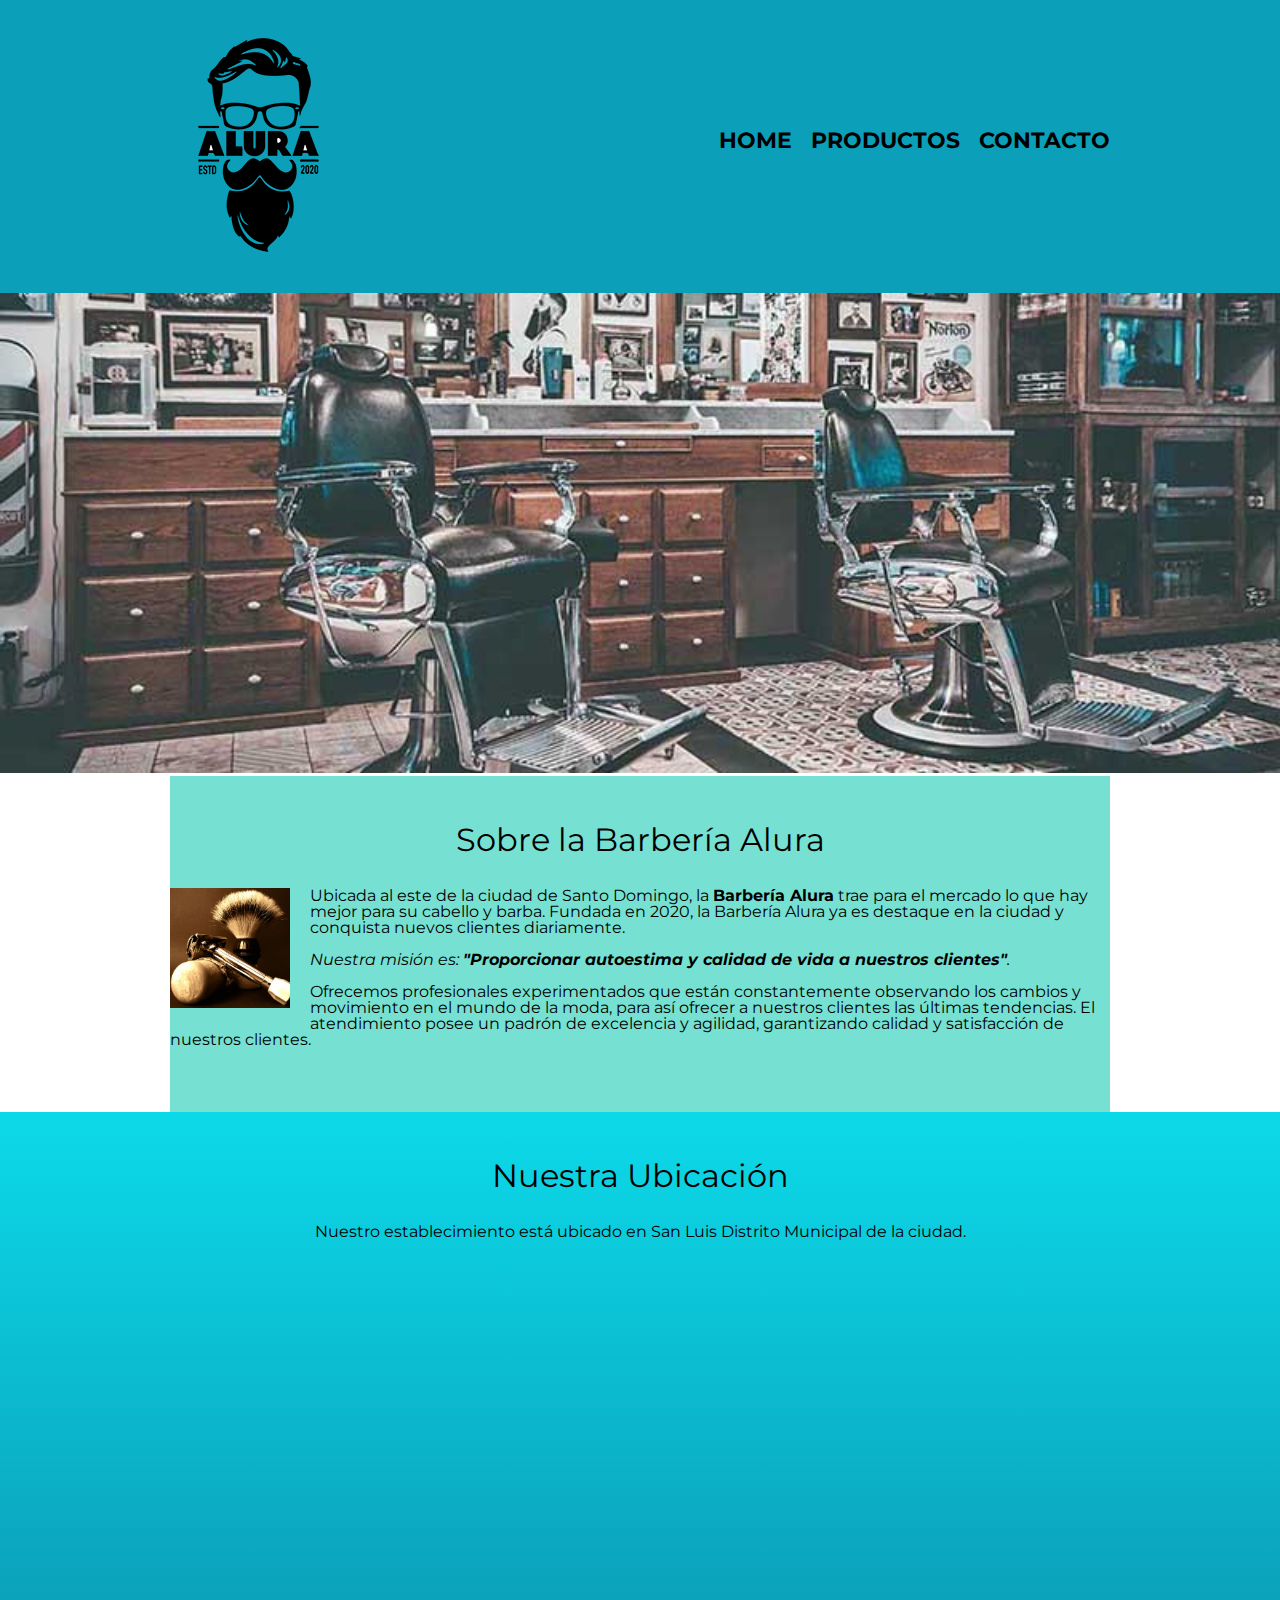
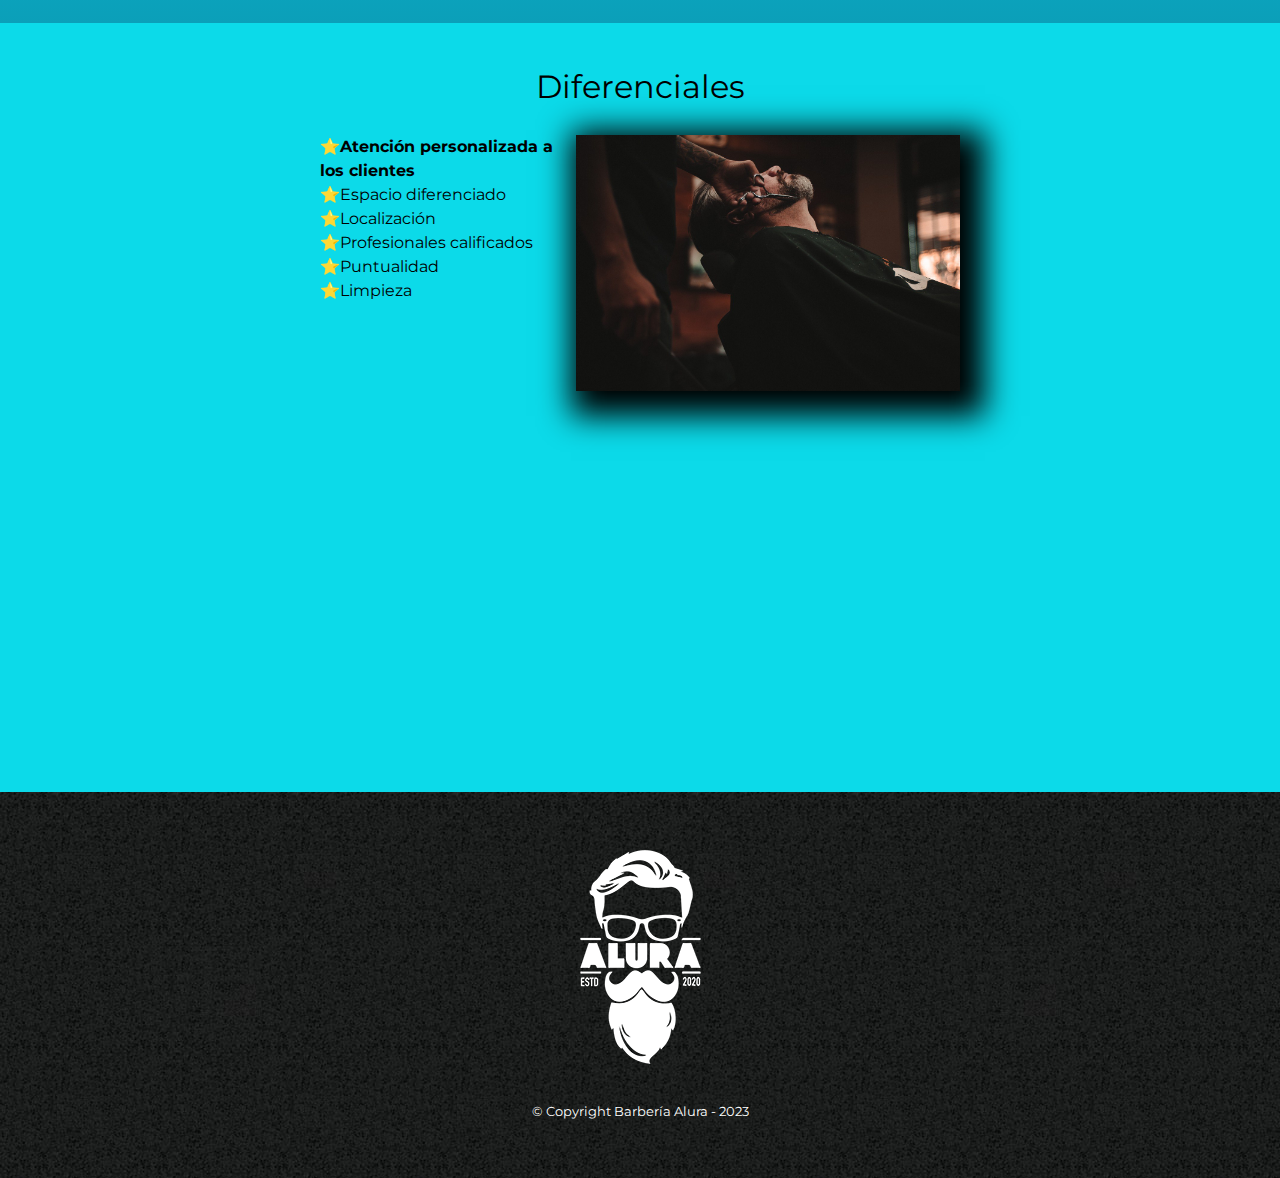
<file: index.html>
<!DOCTYPE html>

<html lang="es">
    
    <head>
        <meta charset="UTF-8">
        <meta name="viewport" content="width=device-width"> 
        
        <title>Barbería Alura</title>
        <link rel="stylesheet" href="reset.css">
        <link rel="stylesheet" href="style.css">
    
        <link href="https://fonts.googleapis.com/css2?family=Montserrat:wght@300&display=swap" rel="stylesheet">
    </head>

    <body>
        <header>
            <div class="caja">
                <h1><img src="imagenes/logo.png"></h1>
                <nav>
                    <ul>
                        <li><a href="index.html">Home</a></li>
                        <li><a href="productos.html" target="_blank">Productos</a></li>
                        <li><a href="contacto.html" target="_blank">Contacto</a></li>
                    </ul>
                </nav>
            </div>
        </header>

        <img class="banner" src="banner/banner.jpg">
        
        <main>
            <section class="principal">

                <h2 class="titulo-principal">Sobre la Barbería Alura</h2>

                <img class="utensilios"  src="imagenes/utensilios.jpg" alt="Utensilios de un barbero.">
    
                <p>Ubicada al este de la ciudad de Santo Domingo, la <strong>Barbería Alura</strong> trae para el mercado lo que hay mejor para su cabello y barba. Fundada en 2020, la Barbería Alura ya es destaque en la ciudad y conquista nuevos clientes diariamente.</p>
    
                <p id="mision"><em>Nuestra misión es: <strong>"Proporcionar autoestima y calidad de vida a nuestros clientes"</strong>.</em></p>
    
                <p>Ofrecemos profesionales experimentados que están constantemente observando los cambios y movimiento en el mundo de la moda, para así ofrecer a nuestros clientes las últimas tendencias. El atendimiento posee un padrón de excelencia y agilidad, garantizando calidad y satisfacción de nuestros clientes.</p> 
    
            </section>

            <section class="mapa">
                <h3 class="titulo-principal">Nuestra Ubicación</h3>
                <p>Nuestro establecimiento está ubicado en San Luis Distrito Municipal de la ciudad.</p>

                <div class="mapa-contenido">
                    <iframe src="https://www.google.com/maps/embed?pb=!1m18!1m12!1m3!1d121043.97795918549!2d-69.85350800266357!3d18.545871882453802!2m3!1f0!2f0!3f0!3m2!1i1024!2i768!4f13.1!3m3!1m2!1s0x8eaf8405dca9a2b9%3A0x1d8e20ced33df3c9!2sSan%20Luis%20(D.%20M.).!5e0!3m2!1ses-419!2sdo!4v1685664846872!5m2!1ses-419!2sdo" width="100%" height="300" style="border:0;" allowfullscreen="" loading="lazy" referrerpolicy="no-referrer-when-downgrade"></iframe>
                </div>


            </section>
            
            <section class="diferenciales">
    
                <h3 class="titulo-principal">Diferenciales</h3>
            
                <div class="contenido-diferenciales">
                    <ul class="lista-diferenciales">
                        <li class="items">Atención personalizada a los clientes</li>
                        <li class="items">Espacio diferenciado</li>
                        <li class="items">Localización</li>
                        <li class="items">Profesionales calificados</li>
                        <li class="items">Puntualidad</li>
                        <li class="items">Limpieza</li>
                    </ul><img src="diferenciales/diferenciales.jpg" class="imagen-diferenciales">
                </div>
                <div class="video">
                    <iframe width="100%" height="315" src="https://www.youtube.com/embed/wcVVXUV0YUY" frameborder="0" allow="accelerometer; autoplay; clipboard-write; encrypted-media; gyroscope; picture-in-picture" allowfullscreen></iframe>
                </div>
            </section>
        </main>
        <footer>
            <img src="imagenes/logo-blanco.png">
            <p class="copyright">&copy Copyright Barbería Alura - 2023</p>
        </footer>
        
        <!-- Este es un boton ir arriba -->
  <button onclick="goToTop()" id="btn-goto-top"></button>
  <script src="script.js"></script>

    </body>
</html>
</file>
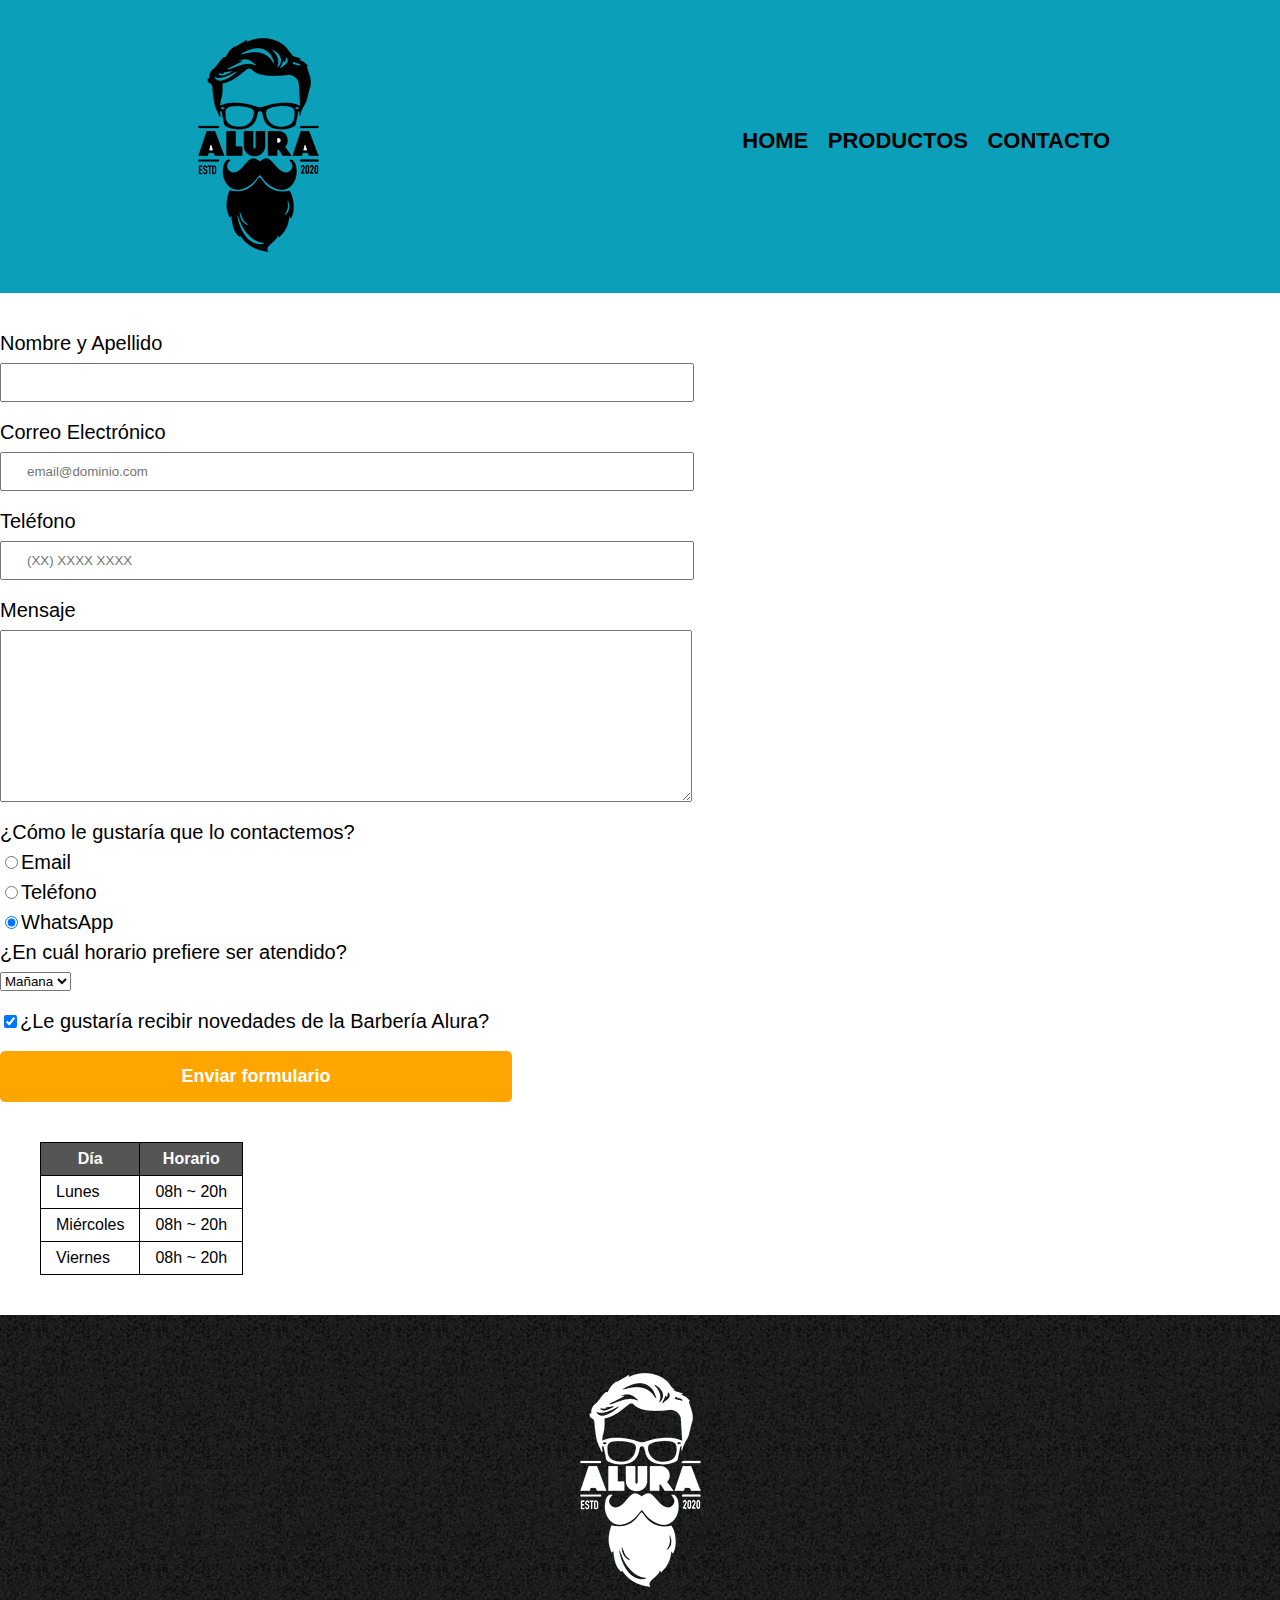
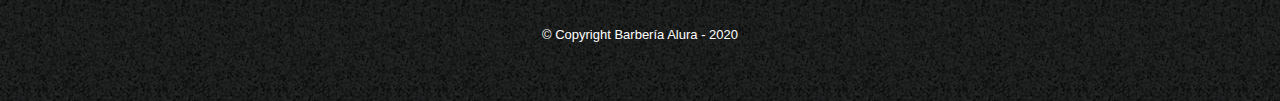
<file: contacto.html>
<!DOCTYPE html>

<html>
    <head>
        <meta charset="UTF-8">
        <title>Contacto - Barbería Alura</title>
        <link rel="stylesheet" href="reset.css">
        <link rel="stylesheet" href="style.css">
    </head>
    <body>
        <header>
            <div class="caja">
                <h1><img src="imagenes/logo.png" alt="Logo de la Barbería Alura"></h1>
                <nav>
                    <ul>
                        <li><a href="index.html">Home</a></li>
                        <li><a href="productos.html">Productos</a></li>
                        <li><a href="contacto.html">Contacto</a></li>
                    </ul>
                </nav>
            </div>
        </header>
        <main>
            <form>
                <label for="nombreapellido">Nombre y Apellido</label>
                <input type="text" id="nombreapellido" class="input-padron" required>

                <label for="correoelectronico">Correo Electrónico</label>
                <input type="email" id="correoelectronico" class="input-padron" required placeholder="email@dominio.com">

                <label for="telefono">Teléfono</label>
                <input type="tel" id="telefono" class="input-padron" required placeholder="(XX) XXXX XXXX">

                <label for="mensaje">Mensaje</label>
                <textarea cols="70" rows="10" id="mensaje" class="input-padron" required></textarea>
                
                <fieldset>
                    <legend>¿Cómo le gustaría que lo contactemos?</legend>

                    <label for="radio-email"><input type="radio" name="contacto" value="email" id="radio-email">Email</label>
                    
                    <label for="radio-telefono"><input type="radio" name="contacto" value="telefono" id="radio-telefono">Teléfono</label>
                    
                    <label for="radio-whatsapp"><input type="radio" name="contacto" value="whatsapp" id="radio-whatsapp" checked>WhatsApp</label>
                    
                </fieldset>
               
                <fieldset>
                    <legend>¿En cuál horario prefiere ser atendido?</legend>
                    <select>
                        <option>Mañana</option>
                        <option>Tarde</option>
                        <option>Noche</option>
                    </select>
                </fieldset>
                
                <label class="checkbox"><input type="checkbox" checked>¿Le gustaría recibir novedades de la Barbería Alura?</label>                
                
                <input type="submit" value="Enviar formulario" class="enviar">

            </form>

            <table>
                <thead>
                    <tr>
                        <th>Día</th>
                        <th>Horario</th>
                    </tr>
                </thead>
                <tbody>
                    <tr>
                        <td>Lunes</td>
                        <td>08h ~ 20h</td>
                    </tr>
                    <tr>
                        <td>Miércoles</td>
                        <td>08h ~ 20h</td>
                    </tr>
                    <tr>
                        <td>Viernes</td>
                        <td>08h ~ 20h</td>
                    </tr>
                </tbody>
            </table>
        </main>
        <footer>
            <img src="imagenes/logo-blanco.png"  alt="Logo de la Barbería Alura">
            <p class="copyright">&copy Copyright Barbería Alura - 2020</p>
        </footer>

        <button onclick="goToTop()" id="btn-goto-top"></button>
        <script src="script.js"></script>
        
    </body>
</html>
</file>
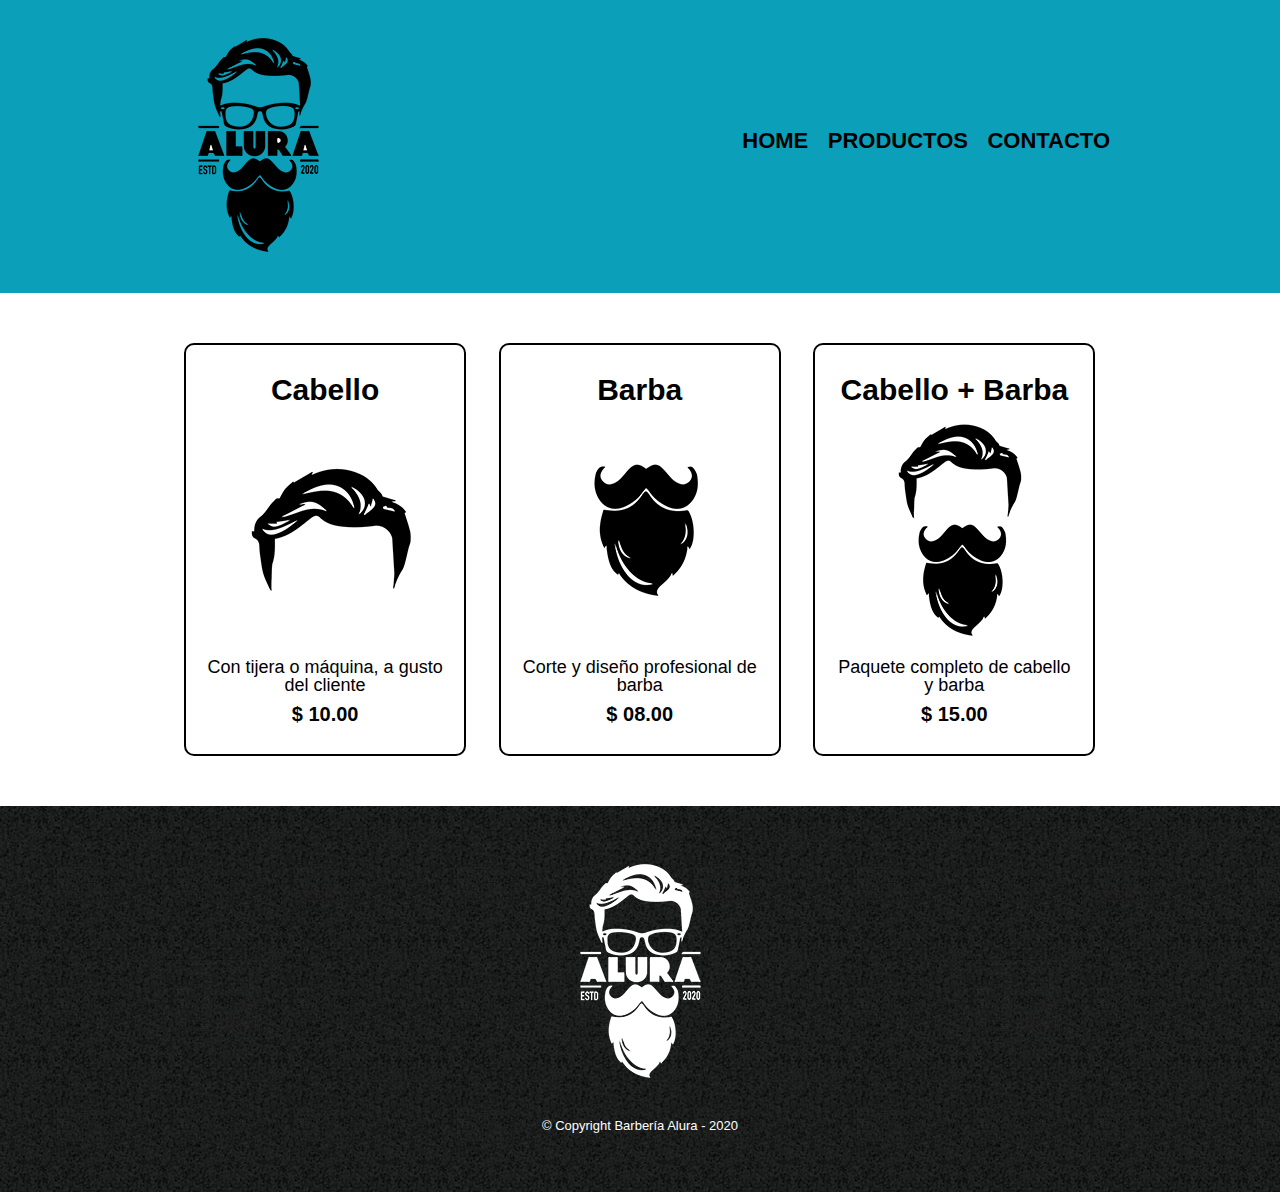
<file: productos.html>
<!DOCTYPE html>

<html>
    <head>
        <meta charset="UTF-8">
        <title>Productos - Barbería Alura</title>
        <link rel="stylesheet" href="reset.css">
        <link rel="stylesheet" href="style.css">
    </head>
    <body>
        <header>
            <div class="caja">
                <h1><img src="imagenes/logo.png"></h1>
                <nav>
                    <ul>
                        <li><a href="index.html">Home</a></li>
                        <li><a href="productos.html">Productos</a></li>
                        <li><a href="contacto.html">Contacto</a></li>
                    </ul>
                </nav>
            </div>
        </header>

        <main>
            <ul class="productos">
                <li>
                    <h2>Cabello</h2>
                    <img src="imagenes/cabello.jpg">
                    <p class="producto-descripcion">Con tijera o máquina, a gusto del cliente</p>
                    <p class="producto-precio">$ 10.00</p>
                </li>
                <li>
                    <h2>Barba</h2>
                    <img src="imagenes/barba.jpg">
                    <p class="producto-descripcion">Corte y diseño profesional de barba</p>
                    <p class="producto-precio">$ 08.00</p>
                </li>
                <li>
                    <h2>Cabello + Barba</h2>
                    <img src="imagenes/cabello+barba.jpg">
                    <p class="producto-descripcion">Paquete completo de cabello y barba</p>
                    <p class="producto-precio">$ 15.00</p>
                </li>
            </ul>
        </main>

        <footer>
            <img src="imagenes/logo-blanco.png">
            <p class="copyright">&copy Copyright Barbería Alura - 2020</p>
        </footer>

        <button onclick="goToTop()" id="btn-goto-top">Ir Arriba</button>
        <script src="script.js"></script>
        
    </body>
</html>
</file>
<file: style.css>
body{
    font-family: 'Montserrat', sans-serif;
}

header {
    background-color: #0b9fb9;
    padding: 20px 0;
}

.caja{
    width: 940px;
    position: relative;
    margin: 0 auto;
}

nav{
    position: absolute;
    top:110px;
    right: 0;
}

nav li{
    display: inline;
    margin: 0 0 0 15px;
}

nav a{
    text-transform: uppercase;
    color: #000000;
    font-weight: bold;
    font-size: 22px;
    text-decoration: none;
}

nav a:hover{
    color: #c78c19;
    text-decoration: underline;
}

.productos{
    width: 940px;
    margin: 0 auto;
    padding: 50px;
}


.productos li{
    display: inline-block;
    text-align: center;
    width: 30%;
    vertical-align: top;
    margin: 0 1.5%;
    padding: 30px 20px;
    box-sizing: border-box;
    border: 2px solid #000000;
    border-radius: 10px;
}

.productos li:hover{
    border-color:#c78c19;
}

.productos li:active{
    border-color:#088c19;
}

.productos h2{
    font-size: 30px;
    font-weight: bold;
}

.productos li:hover h2{
    font-size: 33px;
}

.producto-descripcion{
    font-size: 18px;
}

.producto-precio{
    font-size: 20px;
    font-weight: bold;
    margin-top:10px;
}

footer{
    text-align: center;
    background: url(imagenes/bg.jpg);
    padding:40px;
}

.copyright{
    color:#FFFFFF;
    font-size: 13px;
    margin:20px;
}

form{
    margin: 40px 0;
}

form label, form legend{
    display: block;
    font-size: 20px;
    margin: 0 0 10px;
}

.input-padron{
    display: block;
    margin: 0 0 20px;
    padding: 10px 25px;
    width: 50%;
}

.checkbox{
    margin:20px 0;
}

.enviar{
    width: 40%;
    padding: 15px 0;
    font-size: 18px;
    font-weight: bold;
    color:white;
    background: orange;
    border:none;
    border-radius: 5px;
    transition: 1s all;
    cursor:pointer;
}

.enviar:hover{
    background: darkorange;
    transform: scale(1.2);
}

table{
    margin: 40px 40px;
}

thead{
    background: #555555;
    color:white;
    font-weight: bold;
}

td,th{
    border: 1px solid #000000;
    padding: 8px 15px;
}

/*Aquí inicia el CSS para nuestra home*/
.banner{
    width: 100%;
}

.principal{
    padding: 3em 0;
    background: #76e0d2;
    width: 940px;
    margin: 0 auto; 
}

.titulo-principal{
    text-align: center;
    font-size: 2em;
    margin: 0 0 1em;
    clear:left;
}

.principal p{
    margin: 0 0 1em;
}

.principal strong{
    font-weight: bold;
}

.principal em{
    font-style: italic;
}

.utensilios{
    width: 120px;
    float:left;
    margin: 0 20px 20px 0;
}

.mapa{
    padding: 3em 0;
    background: linear-gradient(#0cdae9, #0b9fb9)
}

.mapa p{
    margin: 0 0 2em;
    text-align: center;
}

.mapa-contenido{
    width: 940px;
    margin: 0 auto;
}

.diferenciales{
    padding: 3em 0;
    background: #0cdae9;
}

.contenido-diferenciales{
    width: 640px;
    margin: 0 auto;
}

.lista-diferenciales{
    width: 40%;
    display: inline-block;
    vertical-align: top;
}

.items{
    line-height: 1.5;
}

.items:before{
    content:"⭐"
}

.items:first-child{
    font-weight: bold;
}

.imagen-diferenciales{
    width: 60%;
    transition: 400ms;
    box-shadow: 10px 10px 30px 15px #000000;
}

.imagen-diferenciales:hover{
    opacity: 0.3;
}

.video{
    width: 560px;
    margin: 1em auto;
}

#btn-goto-top {
	/* Estilos para el botón */
	display: none;
	position: fixed;
	bottom: 20px;
	left: 20px;
	z-index: 99;
	width: 70px;
	height: 70px;
	background-color: rgb(43, 43, 145);
	font-size: 20px;
	color: #fff;
	border: none;
	outline: none;
	cursor: pointer;
	border-radius: 50%;
	transition: 0.3s;
  }
  
  #btn-goto-top::before {
	/* Flecha hacia arriba usando pseudo-elemento ::before */
	content: '\21C8';
	font-size: 60px;
	position: relative;
	left: -1px;
	top: -5px;
  }
  
  #btn-goto-top:hover {
	background-color: #0689aa;
	transform: scale(1.5);
  }
  

@media screen and (max-width:480px){
    h1{
        text-align: center;
    }
    nav{
        position: static;
    }
    .caja, .principal, .mapa-contenido, .contenido-diferenciales, .video {
        width: auto;
    }
    .lista-diferenciales, .imagen-diferenciales{
        width: 100%;
    }

}
</file>
